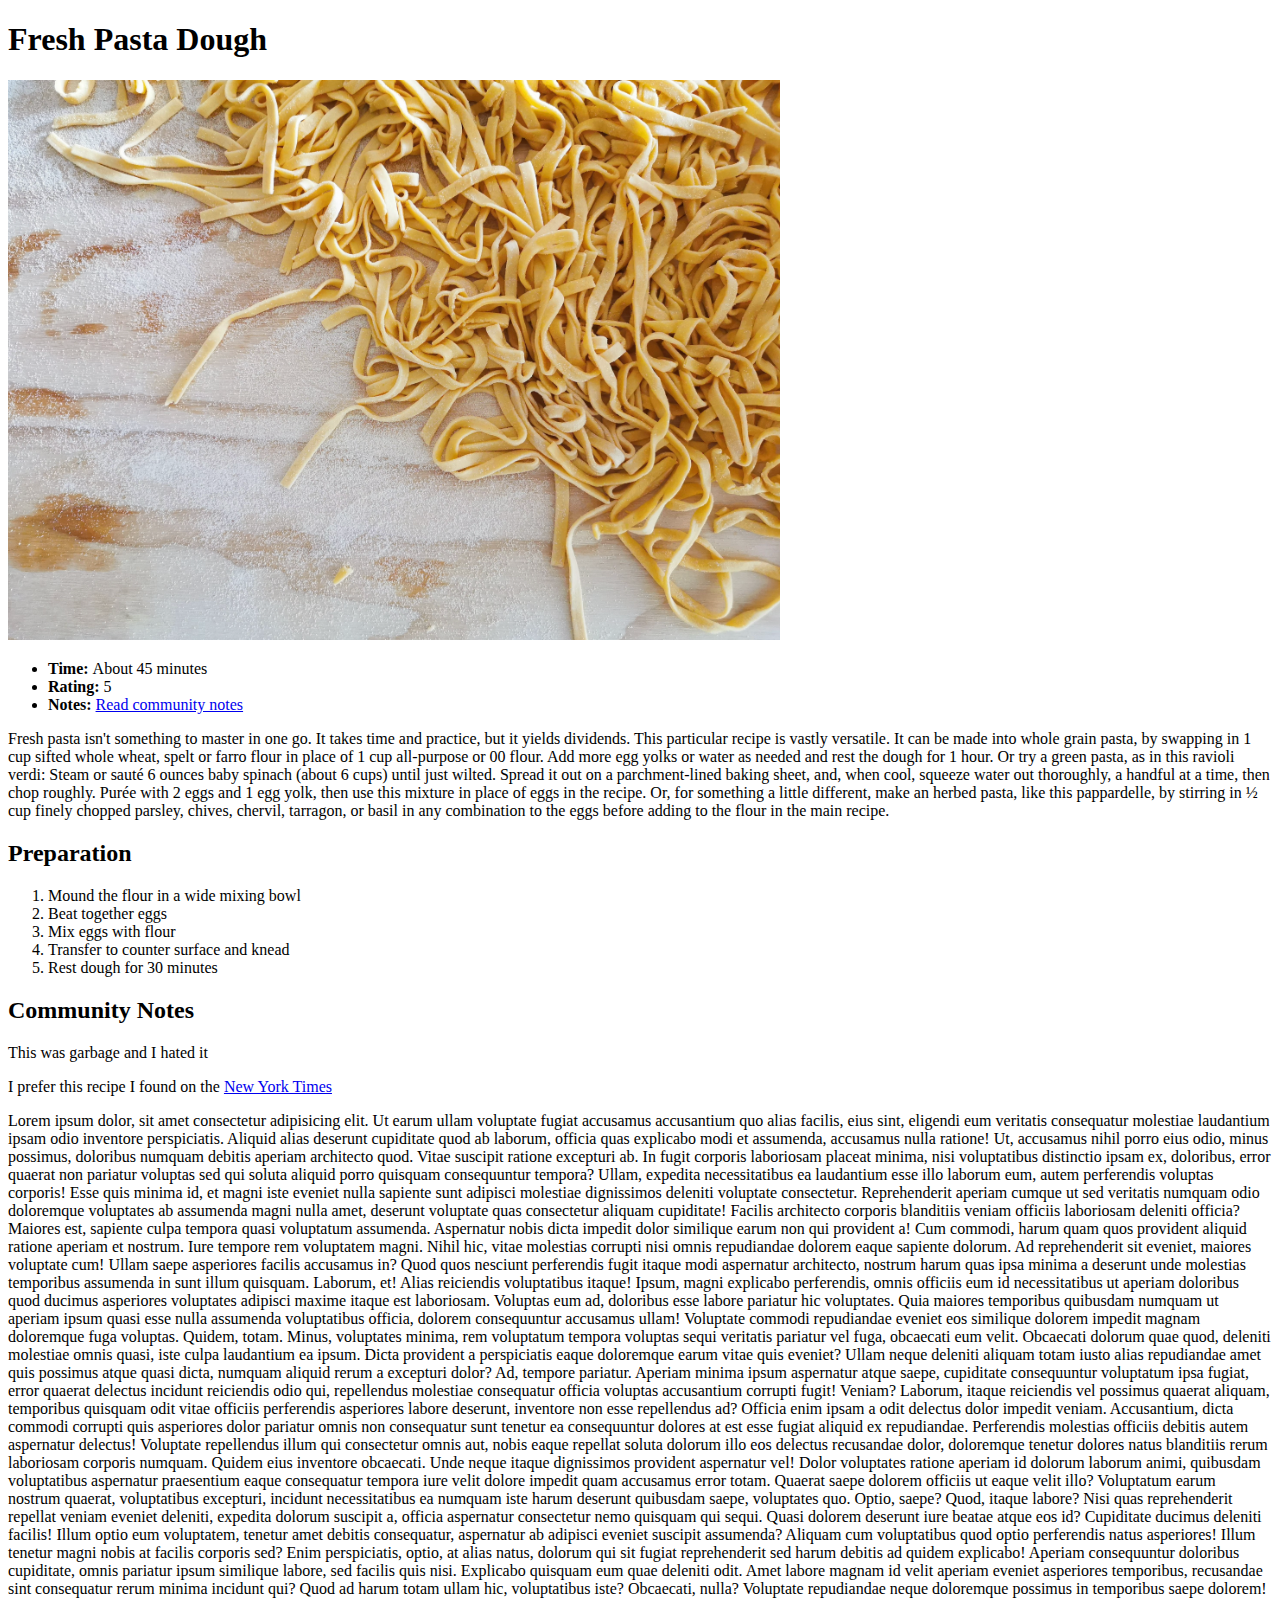
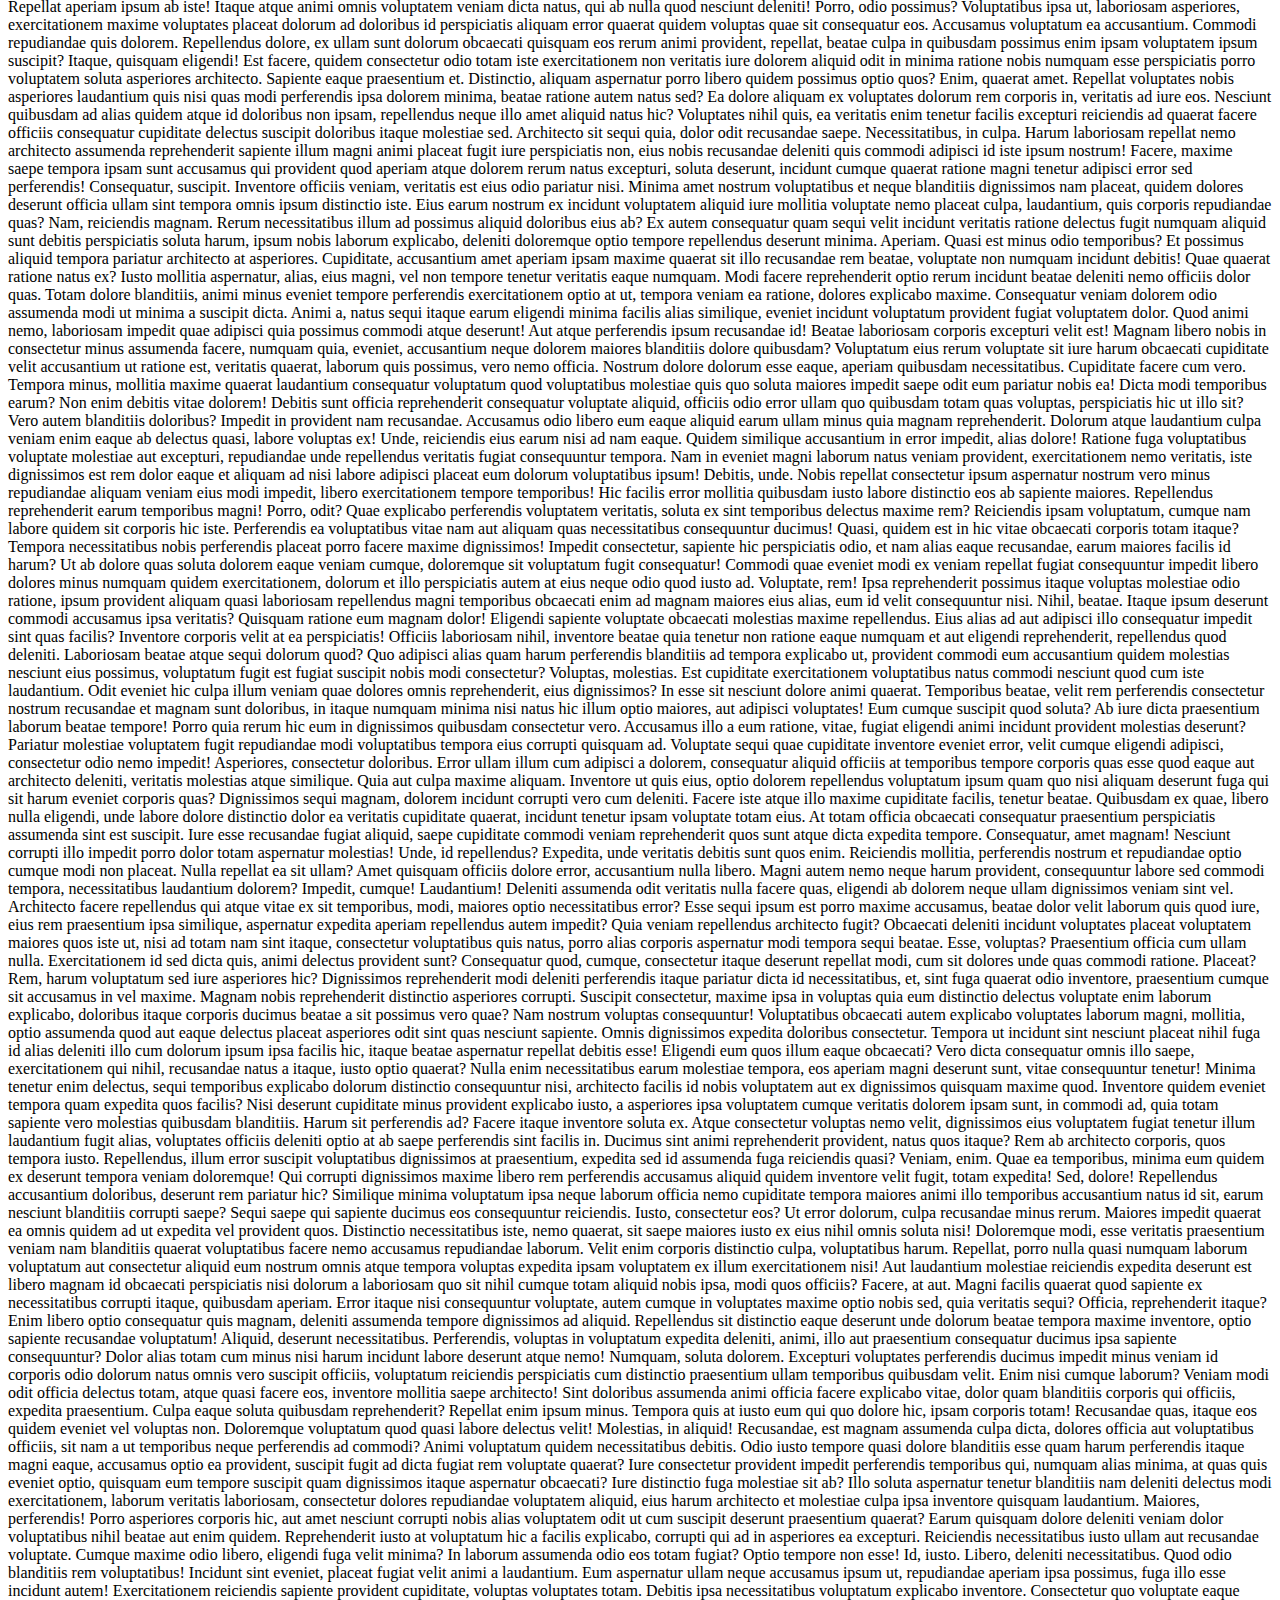
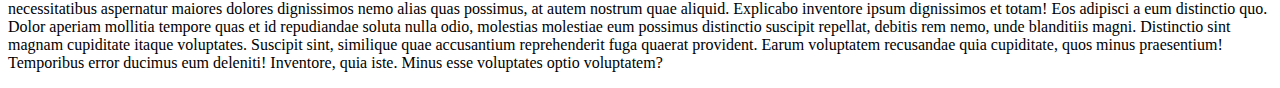
<file: pasta_only_html/index.html>
<!DOCTYPE html>
<html lang="en">
  <head>
    <meta charset="UTF-8" />
    <meta http-equiv="X-UA-Compatible" content="IE=edge" />
    <meta name="viewport" content="width=device-width, initial-scale=1.0" />
    <title>Free Pasta</title>
  </head>
  <body>
    <h1>Fresh Pasta Dough</h1>
    <img src="pasta.png" alt="pasta on the table with some flour" />
    <ul>
      <li><strong>Time: </strong>About 45 minutes</li>
      <li><strong>Rating: </strong>5</li>
      <li><strong>Notes: </strong><a href="#notes">Read community notes</a></li>
    </ul>
    <p>
      Fresh pasta isn't something to master in one go. It takes time and
      practice, but it yields dividends. This particular recipe is vastly
      versatile. It can be made into whole grain pasta, by swapping in 1 cup
      sifted whole wheat, spelt or farro flour in place of 1 cup all-purpose or
      00 flour. Add more egg yolks or water as needed and rest the dough for 1
      hour. Or try a green pasta, as in this ravioli verdi: Steam or sauté 6
      ounces baby spinach (about 6 cups) until just wilted. Spread it out on a
      parchment-lined baking sheet, and, when cool, squeeze water out
      thoroughly, a handful at a time, then chop roughly. Purée with 2 eggs and
      1 egg yolk, then use this mixture in place of eggs in the recipe. Or, for
      something a little different, make an herbed pasta, like this pappardelle,
      by stirring in ½ cup finely chopped parsley, chives, chervil, tarragon, or
      basil in any combination to the eggs before adding to the flour in the
      main recipe.
    </p>

    <h2>Preparation</h2>
    <ol>
      <li>Mound the flour in a wide mixing bowl</li>
      <li>Beat together eggs</li>
      <li>Mix eggs with flour</li>
      <li>Transfer to counter surface and knead</li>
      <li>Rest dough for 30 minutes</li>
    </ol>

    <h2 id="notes">Community Notes</h2>
    <p>This was garbage and I hated it</p>
    <p>I prefer this recipe I found on the <a href="#">New York Times</a></p>
    <p>
      Lorem ipsum dolor, sit amet consectetur adipisicing elit. Ut earum ullam
      voluptate fugiat accusamus accusantium quo alias facilis, eius sint,
      eligendi eum veritatis consequatur molestiae laudantium ipsam odio
      inventore perspiciatis. Aliquid alias deserunt cupiditate quod ab laborum,
      officia quas explicabo modi et assumenda, accusamus nulla ratione! Ut,
      accusamus nihil porro eius odio, minus possimus, doloribus numquam debitis
      aperiam architecto quod. Vitae suscipit ratione excepturi ab. In fugit
      corporis laboriosam placeat minima, nisi voluptatibus distinctio ipsam ex,
      doloribus, error quaerat non pariatur voluptas sed qui soluta aliquid
      porro quisquam consequuntur tempora? Ullam, expedita necessitatibus ea
      laudantium esse illo laborum eum, autem perferendis voluptas corporis!
      Esse quis minima id, et magni iste eveniet nulla sapiente sunt adipisci
      molestiae dignissimos deleniti voluptate consectetur. Reprehenderit
      aperiam cumque ut sed veritatis numquam odio doloremque voluptates ab
      assumenda magni nulla amet, deserunt voluptate quas consectetur aliquam
      cupiditate! Facilis architecto corporis blanditiis veniam officiis
      laboriosam deleniti officia? Maiores est, sapiente culpa tempora quasi
      voluptatum assumenda. Aspernatur nobis dicta impedit dolor similique earum
      non qui provident a! Cum commodi, harum quam quos provident aliquid
      ratione aperiam et nostrum. Iure tempore rem voluptatem magni. Nihil hic,
      vitae molestias corrupti nisi omnis repudiandae dolorem eaque sapiente
      dolorum. Ad reprehenderit sit eveniet, maiores voluptate cum! Ullam saepe
      asperiores facilis accusamus in? Quod quos nesciunt perferendis fugit
      itaque modi aspernatur architecto, nostrum harum quas ipsa minima a
      deserunt unde molestias temporibus assumenda in sunt illum quisquam.
      Laborum, et! Alias reiciendis voluptatibus itaque! Ipsum, magni explicabo
      perferendis, omnis officiis eum id necessitatibus ut aperiam doloribus
      quod ducimus asperiores voluptates adipisci maxime itaque est laboriosam.
      Voluptas eum ad, doloribus esse labore pariatur hic voluptates. Quia
      maiores temporibus quibusdam numquam ut aperiam ipsum quasi esse nulla
      assumenda voluptatibus officia, dolorem consequuntur accusamus ullam!
      Voluptate commodi repudiandae eveniet eos similique dolorem impedit magnam
      doloremque fuga voluptas. Quidem, totam. Minus, voluptates minima, rem
      voluptatum tempora voluptas sequi veritatis pariatur vel fuga, obcaecati
      eum velit. Obcaecati dolorum quae quod, deleniti molestiae omnis quasi,
      iste culpa laudantium ea ipsum. Dicta provident a perspiciatis eaque
      doloremque earum vitae quis eveniet? Ullam neque deleniti aliquam totam
      iusto alias repudiandae amet quis possimus atque quasi dicta, numquam
      aliquid rerum a excepturi dolor? Ad, tempore pariatur. Aperiam minima
      ipsum aspernatur atque saepe, cupiditate consequuntur voluptatum ipsa
      fugiat, error quaerat delectus incidunt reiciendis odio qui, repellendus
      molestiae consequatur officia voluptas accusantium corrupti fugit! Veniam?
      Laborum, itaque reiciendis vel possimus quaerat aliquam, temporibus
      quisquam odit vitae officiis perferendis asperiores labore deserunt,
      inventore non esse repellendus ad? Officia enim ipsam a odit delectus
      dolor impedit veniam. Accusantium, dicta commodi corrupti quis asperiores
      dolor pariatur omnis non consequatur sunt tenetur ea consequuntur dolores
      at est esse fugiat aliquid ex repudiandae. Perferendis molestias officiis
      debitis autem aspernatur delectus! Voluptate repellendus illum qui
      consectetur omnis aut, nobis eaque repellat soluta dolorum illo eos
      delectus recusandae dolor, doloremque tenetur dolores natus blanditiis
      rerum laboriosam corporis numquam. Quidem eius inventore obcaecati. Unde
      neque itaque dignissimos provident aspernatur vel! Dolor voluptates
      ratione aperiam id dolorum laborum animi, quibusdam voluptatibus
      aspernatur praesentium eaque consequatur tempora iure velit dolore impedit
      quam accusamus error totam. Quaerat saepe dolorem officiis ut eaque velit
      illo? Voluptatum earum nostrum quaerat, voluptatibus excepturi, incidunt
      necessitatibus ea numquam iste harum deserunt quibusdam saepe, voluptates
      quo. Optio, saepe? Quod, itaque labore? Nisi quas reprehenderit repellat
      veniam eveniet deleniti, expedita dolorum suscipit a, officia aspernatur
      consectetur nemo quisquam qui sequi. Quasi dolorem deserunt iure beatae
      atque eos id? Cupiditate ducimus deleniti facilis! Illum optio eum
      voluptatem, tenetur amet debitis consequatur, aspernatur ab adipisci
      eveniet suscipit assumenda? Aliquam cum voluptatibus quod optio
      perferendis natus asperiores! Illum tenetur magni nobis at facilis
      corporis sed? Enim perspiciatis, optio, at alias natus, dolorum qui sit
      fugiat reprehenderit sed harum debitis ad quidem explicabo! Aperiam
      consequuntur doloribus cupiditate, omnis pariatur ipsum similique labore,
      sed facilis quis nisi. Explicabo quisquam eum quae deleniti odit. Amet
      labore magnam id velit aperiam eveniet asperiores temporibus, recusandae
      sint consequatur rerum minima incidunt qui? Quod ad harum totam ullam hic,
      voluptatibus iste? Obcaecati, nulla? Voluptate repudiandae neque
      doloremque possimus in temporibus saepe dolorem! Repellat aperiam ipsum ab
      iste! Itaque atque animi omnis voluptatem veniam dicta natus, qui ab nulla
      quod nesciunt deleniti! Porro, odio possimus? Voluptatibus ipsa ut,
      laboriosam asperiores, exercitationem maxime voluptates placeat dolorum ad
      doloribus id perspiciatis aliquam error quaerat quidem voluptas quae sit
      consequatur eos. Accusamus voluptatum ea accusantium. Commodi repudiandae
      quis dolorem. Repellendus dolore, ex ullam sunt dolorum obcaecati quisquam
      eos rerum animi provident, repellat, beatae culpa in quibusdam possimus
      enim ipsam voluptatem ipsum suscipit? Itaque, quisquam eligendi! Est
      facere, quidem consectetur odio totam iste exercitationem non veritatis
      iure dolorem aliquid odit in minima ratione nobis numquam esse
      perspiciatis porro voluptatem soluta asperiores architecto. Sapiente eaque
      praesentium et. Distinctio, aliquam aspernatur porro libero quidem
      possimus optio quos? Enim, quaerat amet. Repellat voluptates nobis
      asperiores laudantium quis nisi quas modi perferendis ipsa dolorem minima,
      beatae ratione autem natus sed? Ea dolore aliquam ex voluptates dolorum
      rem corporis in, veritatis ad iure eos. Nesciunt quibusdam ad alias quidem
      atque id doloribus non ipsam, repellendus neque illo amet aliquid natus
      hic? Voluptates nihil quis, ea veritatis enim tenetur facilis excepturi
      reiciendis ad quaerat facere officiis consequatur cupiditate delectus
      suscipit doloribus itaque molestiae sed. Architecto sit sequi quia, dolor
      odit recusandae saepe. Necessitatibus, in culpa. Harum laboriosam repellat
      nemo architecto assumenda reprehenderit sapiente illum magni animi placeat
      fugit iure perspiciatis non, eius nobis recusandae deleniti quis commodi
      adipisci id iste ipsum nostrum! Facere, maxime saepe tempora ipsam sunt
      accusamus qui provident quod aperiam atque dolorem rerum natus excepturi,
      soluta deserunt, incidunt cumque quaerat ratione magni tenetur adipisci
      error sed perferendis! Consequatur, suscipit. Inventore officiis veniam,
      veritatis est eius odio pariatur nisi. Minima amet nostrum voluptatibus et
      neque blanditiis dignissimos nam placeat, quidem dolores deserunt officia
      ullam sint tempora omnis ipsum distinctio iste. Eius earum nostrum ex
      incidunt voluptatem aliquid iure mollitia voluptate nemo placeat culpa,
      laudantium, quis corporis repudiandae quas? Nam, reiciendis magnam. Rerum
      necessitatibus illum ad possimus aliquid doloribus eius ab? Ex autem
      consequatur quam sequi velit incidunt veritatis ratione delectus fugit
      numquam aliquid sunt debitis perspiciatis soluta harum, ipsum nobis
      laborum explicabo, deleniti doloremque optio tempore repellendus deserunt
      minima. Aperiam. Quasi est minus odio temporibus? Et possimus aliquid
      tempora pariatur architecto at asperiores. Cupiditate, accusantium amet
      aperiam ipsam maxime quaerat sit illo recusandae rem beatae, voluptate non
      numquam incidunt debitis! Quae quaerat ratione natus ex? Iusto mollitia
      aspernatur, alias, eius magni, vel non tempore tenetur veritatis eaque
      numquam. Modi facere reprehenderit optio rerum incidunt beatae deleniti
      nemo officiis dolor quas. Totam dolore blanditiis, animi minus eveniet
      tempore perferendis exercitationem optio at ut, tempora veniam ea ratione,
      dolores explicabo maxime. Consequatur veniam dolorem odio assumenda modi
      ut minima a suscipit dicta. Animi a, natus sequi itaque earum eligendi
      minima facilis alias similique, eveniet incidunt voluptatum provident
      fugiat voluptatem dolor. Quod animi nemo, laboriosam impedit quae adipisci
      quia possimus commodi atque deserunt! Aut atque perferendis ipsum
      recusandae id! Beatae laboriosam corporis excepturi velit est! Magnam
      libero nobis in consectetur minus assumenda facere, numquam quia, eveniet,
      accusantium neque dolorem maiores blanditiis dolore quibusdam? Voluptatum
      eius rerum voluptate sit iure harum obcaecati cupiditate velit accusantium
      ut ratione est, veritatis quaerat, laborum quis possimus, vero nemo
      officia. Nostrum dolore dolorum esse eaque, aperiam quibusdam
      necessitatibus. Cupiditate facere cum vero. Tempora minus, mollitia maxime
      quaerat laudantium consequatur voluptatum quod voluptatibus molestiae quis
      quo soluta maiores impedit saepe odit eum pariatur nobis ea! Dicta modi
      temporibus earum? Non enim debitis vitae dolorem! Debitis sunt officia
      reprehenderit consequatur voluptate aliquid, officiis odio error ullam quo
      quibusdam totam quas voluptas, perspiciatis hic ut illo sit? Vero autem
      blanditiis doloribus? Impedit in provident nam recusandae. Accusamus odio
      libero eum eaque aliquid earum ullam minus quia magnam reprehenderit.
      Dolorum atque laudantium culpa veniam enim eaque ab delectus quasi, labore
      voluptas ex! Unde, reiciendis eius earum nisi ad nam eaque. Quidem
      similique accusantium in error impedit, alias dolore! Ratione fuga
      voluptatibus voluptate molestiae aut excepturi, repudiandae unde
      repellendus veritatis fugiat consequuntur tempora. Nam in eveniet magni
      laborum natus veniam provident, exercitationem nemo veritatis, iste
      dignissimos est rem dolor eaque et aliquam ad nisi labore adipisci placeat
      eum dolorum voluptatibus ipsum! Debitis, unde. Nobis repellat consectetur
      ipsum aspernatur nostrum vero minus repudiandae aliquam veniam eius modi
      impedit, libero exercitationem tempore temporibus! Hic facilis error
      mollitia quibusdam iusto labore distinctio eos ab sapiente maiores.
      Repellendus reprehenderit earum temporibus magni! Porro, odit? Quae
      explicabo perferendis voluptatem veritatis, soluta ex sint temporibus
      delectus maxime rem? Reiciendis ipsam voluptatum, cumque nam labore quidem
      sit corporis hic iste. Perferendis ea voluptatibus vitae nam aut aliquam
      quas necessitatibus consequuntur ducimus! Quasi, quidem est in hic vitae
      obcaecati corporis totam itaque? Tempora necessitatibus nobis perferendis
      placeat porro facere maxime dignissimos! Impedit consectetur, sapiente hic
      perspiciatis odio, et nam alias eaque recusandae, earum maiores facilis id
      harum? Ut ab dolore quas soluta dolorem eaque veniam cumque, doloremque
      sit voluptatum fugit consequatur! Commodi quae eveniet modi ex veniam
      repellat fugiat consequuntur impedit libero dolores minus numquam quidem
      exercitationem, dolorum et illo perspiciatis autem at eius neque odio quod
      iusto ad. Voluptate, rem! Ipsa reprehenderit possimus itaque voluptas
      molestiae odio ratione, ipsum provident aliquam quasi laboriosam
      repellendus magni temporibus obcaecati enim ad magnam maiores eius alias,
      eum id velit consequuntur nisi. Nihil, beatae. Itaque ipsum deserunt
      commodi accusamus ipsa veritatis? Quisquam ratione eum magnam dolor!
      Eligendi sapiente voluptate obcaecati molestias maxime repellendus. Eius
      alias ad aut adipisci illo consequatur impedit sint quas facilis?
      Inventore corporis velit at ea perspiciatis! Officiis laboriosam nihil,
      inventore beatae quia tenetur non ratione eaque numquam et aut eligendi
      reprehenderit, repellendus quod deleniti. Laboriosam beatae atque sequi
      dolorum quod? Quo adipisci alias quam harum perferendis blanditiis ad
      tempora explicabo ut, provident commodi eum accusantium quidem molestias
      nesciunt eius possimus, voluptatum fugit est fugiat suscipit nobis modi
      consectetur? Voluptas, molestias. Est cupiditate exercitationem
      voluptatibus natus commodi nesciunt quod cum iste laudantium. Odit eveniet
      hic culpa illum veniam quae dolores omnis reprehenderit, eius dignissimos?
      In esse sit nesciunt dolore animi quaerat. Temporibus beatae, velit rem
      perferendis consectetur nostrum recusandae et magnam sunt doloribus, in
      itaque numquam minima nisi natus hic illum optio maiores, aut adipisci
      voluptates! Eum cumque suscipit quod soluta? Ab iure dicta praesentium
      laborum beatae tempore! Porro quia rerum hic eum in dignissimos quibusdam
      consectetur vero. Accusamus illo a eum ratione, vitae, fugiat eligendi
      animi incidunt provident molestias deserunt? Pariatur molestiae voluptatem
      fugit repudiandae modi voluptatibus tempora eius corrupti quisquam ad.
      Voluptate sequi quae cupiditate inventore eveniet error, velit cumque
      eligendi adipisci, consectetur odio nemo impedit! Asperiores, consectetur
      doloribus. Error ullam illum cum adipisci a dolorem, consequatur aliquid
      officiis at temporibus tempore corporis quas esse quod eaque aut
      architecto deleniti, veritatis molestias atque similique. Quia aut culpa
      maxime aliquam. Inventore ut quis eius, optio dolorem repellendus
      voluptatum ipsum quam quo nisi aliquam deserunt fuga qui sit harum eveniet
      corporis quas? Dignissimos sequi magnam, dolorem incidunt corrupti vero
      cum deleniti. Facere iste atque illo maxime cupiditate facilis, tenetur
      beatae. Quibusdam ex quae, libero nulla eligendi, unde labore dolore
      distinctio dolor ea veritatis cupiditate quaerat, incidunt tenetur ipsam
      voluptate totam eius. At totam officia obcaecati consequatur praesentium
      perspiciatis assumenda sint est suscipit. Iure esse recusandae fugiat
      aliquid, saepe cupiditate commodi veniam reprehenderit quos sunt atque
      dicta expedita tempore. Consequatur, amet magnam! Nesciunt corrupti illo
      impedit porro dolor totam aspernatur molestias! Unde, id repellendus?
      Expedita, unde veritatis debitis sunt quos enim. Reiciendis mollitia,
      perferendis nostrum et repudiandae optio cumque modi non placeat. Nulla
      repellat ea sit ullam? Amet quisquam officiis dolore error, accusantium
      nulla libero. Magni autem nemo neque harum provident, consequuntur labore
      sed commodi tempora, necessitatibus laudantium dolorem? Impedit, cumque!
      Laudantium! Deleniti assumenda odit veritatis nulla facere quas, eligendi
      ab dolorem neque ullam dignissimos veniam sint vel. Architecto facere
      repellendus qui atque vitae ex sit temporibus, modi, maiores optio
      necessitatibus error? Esse sequi ipsum est porro maxime accusamus, beatae
      dolor velit laborum quis quod iure, eius rem praesentium ipsa similique,
      aspernatur expedita aperiam repellendus autem impedit? Quia veniam
      repellendus architecto fugit? Obcaecati deleniti incidunt voluptates
      placeat voluptatem maiores quos iste ut, nisi ad totam nam sint itaque,
      consectetur voluptatibus quis natus, porro alias corporis aspernatur modi
      tempora sequi beatae. Esse, voluptas? Praesentium officia cum ullam nulla.
      Exercitationem id sed dicta quis, animi delectus provident sunt?
      Consequatur quod, cumque, consectetur itaque deserunt repellat modi, cum
      sit dolores unde quas commodi ratione. Placeat? Rem, harum voluptatum sed
      iure asperiores hic? Dignissimos reprehenderit modi deleniti perferendis
      itaque pariatur dicta id necessitatibus, et, sint fuga quaerat odio
      inventore, praesentium cumque sit accusamus in vel maxime. Magnam nobis
      reprehenderit distinctio asperiores corrupti. Suscipit consectetur, maxime
      ipsa in voluptas quia eum distinctio delectus voluptate enim laborum
      explicabo, doloribus itaque corporis ducimus beatae a sit possimus vero
      quae? Nam nostrum voluptas consequuntur! Voluptatibus obcaecati autem
      explicabo voluptates laborum magni, mollitia, optio assumenda quod aut
      eaque delectus placeat asperiores odit sint quas nesciunt sapiente. Omnis
      dignissimos expedita doloribus consectetur. Tempora ut incidunt sint
      nesciunt placeat nihil fuga id alias deleniti illo cum dolorum ipsum ipsa
      facilis hic, itaque beatae aspernatur repellat debitis esse! Eligendi eum
      quos illum eaque obcaecati? Vero dicta consequatur omnis illo saepe,
      exercitationem qui nihil, recusandae natus a itaque, iusto optio quaerat?
      Nulla enim necessitatibus earum molestiae tempora, eos aperiam magni
      deserunt sunt, vitae consequuntur tenetur! Minima tenetur enim delectus,
      sequi temporibus explicabo dolorum distinctio consequuntur nisi,
      architecto facilis id nobis voluptatem aut ex dignissimos quisquam maxime
      quod. Inventore quidem eveniet tempora quam expedita quos facilis? Nisi
      deserunt cupiditate minus provident explicabo iusto, a asperiores ipsa
      voluptatem cumque veritatis dolorem ipsam sunt, in commodi ad, quia totam
      sapiente vero molestias quibusdam blanditiis. Harum sit perferendis ad?
      Facere itaque inventore soluta ex. Atque consectetur voluptas nemo velit,
      dignissimos eius voluptatem fugiat tenetur illum laudantium fugit alias,
      voluptates officiis deleniti optio at ab saepe perferendis sint facilis
      in. Ducimus sint animi reprehenderit provident, natus quos itaque? Rem ab
      architecto corporis, quos tempora iusto. Repellendus, illum error suscipit
      voluptatibus dignissimos at praesentium, expedita sed id assumenda fuga
      reiciendis quasi? Veniam, enim. Quae ea temporibus, minima eum quidem ex
      deserunt tempora veniam doloremque! Qui corrupti dignissimos maxime libero
      rem perferendis accusamus aliquid quidem inventore velit fugit, totam
      expedita! Sed, dolore! Repellendus accusantium doloribus, deserunt rem
      pariatur hic? Similique minima voluptatum ipsa neque laborum officia nemo
      cupiditate tempora maiores animi illo temporibus accusantium natus id sit,
      earum nesciunt blanditiis corrupti saepe? Sequi saepe qui sapiente ducimus
      eos consequuntur reiciendis. Iusto, consectetur eos? Ut error dolorum,
      culpa recusandae minus rerum. Maiores impedit quaerat ea omnis quidem ad
      ut expedita vel provident quos. Distinctio necessitatibus iste, nemo
      quaerat, sit saepe maiores iusto ex eius nihil omnis soluta nisi!
      Doloremque modi, esse veritatis praesentium veniam nam blanditiis quaerat
      voluptatibus facere nemo accusamus repudiandae laborum. Velit enim
      corporis distinctio culpa, voluptatibus harum. Repellat, porro nulla quasi
      numquam laborum voluptatum aut consectetur aliquid eum nostrum omnis atque
      tempora voluptas expedita ipsam voluptatem ex illum exercitationem nisi!
      Aut laudantium molestiae reiciendis expedita deserunt est libero magnam id
      obcaecati perspiciatis nisi dolorum a laboriosam quo sit nihil cumque
      totam aliquid nobis ipsa, modi quos officiis? Facere, at aut. Magni
      facilis quaerat quod sapiente ex necessitatibus corrupti itaque, quibusdam
      aperiam. Error itaque nisi consequuntur voluptate, autem cumque in
      voluptates maxime optio nobis sed, quia veritatis sequi? Officia,
      reprehenderit itaque? Enim libero optio consequatur quis magnam, deleniti
      assumenda tempore dignissimos ad aliquid. Repellendus sit distinctio eaque
      deserunt unde dolorum beatae tempora maxime inventore, optio sapiente
      recusandae voluptatum! Aliquid, deserunt necessitatibus. Perferendis,
      voluptas in voluptatum expedita deleniti, animi, illo aut praesentium
      consequatur ducimus ipsa sapiente consequuntur? Dolor alias totam cum
      minus nisi harum incidunt labore deserunt atque nemo! Numquam, soluta
      dolorem. Excepturi voluptates perferendis ducimus impedit minus veniam id
      corporis odio dolorum natus omnis vero suscipit officiis, voluptatum
      reiciendis perspiciatis cum distinctio praesentium ullam temporibus
      quibusdam velit. Enim nisi cumque laborum? Veniam modi odit officia
      delectus totam, atque quasi facere eos, inventore mollitia saepe
      architecto! Sint doloribus assumenda animi officia facere explicabo vitae,
      dolor quam blanditiis corporis qui officiis, expedita praesentium. Culpa
      eaque soluta quibusdam reprehenderit? Repellat enim ipsum minus. Tempora
      quis at iusto eum qui quo dolore hic, ipsam corporis totam! Recusandae
      quas, itaque eos quidem eveniet vel voluptas non. Doloremque voluptatum
      quod quasi labore delectus velit! Molestias, in aliquid! Recusandae, est
      magnam assumenda culpa dicta, dolores officia aut voluptatibus officiis,
      sit nam a ut temporibus neque perferendis ad commodi? Animi voluptatum
      quidem necessitatibus debitis. Odio iusto tempore quasi dolore blanditiis
      esse quam harum perferendis itaque magni eaque, accusamus optio ea
      provident, suscipit fugit ad dicta fugiat rem voluptate quaerat? Iure
      consectetur provident impedit perferendis temporibus qui, numquam alias
      minima, at quas quis eveniet optio, quisquam eum tempore suscipit quam
      dignissimos itaque aspernatur obcaecati? Iure distinctio fuga molestiae
      sit ab? Illo soluta aspernatur tenetur blanditiis nam deleniti delectus
      modi exercitationem, laborum veritatis laboriosam, consectetur dolores
      repudiandae voluptatem aliquid, eius harum architecto et molestiae culpa
      ipsa inventore quisquam laudantium. Maiores, perferendis! Porro asperiores
      corporis hic, aut amet nesciunt corrupti nobis alias voluptatem odit ut
      cum suscipit deserunt praesentium quaerat? Earum quisquam dolore deleniti
      veniam dolor voluptatibus nihil beatae aut enim quidem. Reprehenderit
      iusto at voluptatum hic a facilis explicabo, corrupti qui ad in asperiores
      ea excepturi. Reiciendis necessitatibus iusto ullam aut recusandae
      voluptate. Cumque maxime odio libero, eligendi fuga velit minima? In
      laborum assumenda odio eos totam fugiat? Optio tempore non esse! Id,
      iusto. Libero, deleniti necessitatibus. Quod odio blanditiis rem
      voluptatibus! Incidunt sint eveniet, placeat fugiat velit animi a
      laudantium. Eum aspernatur ullam neque accusamus ipsum ut, repudiandae
      aperiam ipsa possimus, fuga illo esse incidunt autem! Exercitationem
      reiciendis sapiente provident cupiditate, voluptas voluptates totam.
      Debitis ipsa necessitatibus voluptatum explicabo inventore. Consectetur
      quo voluptate eaque necessitatibus aspernatur maiores dolores dignissimos
      nemo alias quas possimus, at autem nostrum quae aliquid. Explicabo
      inventore ipsum dignissimos et totam! Eos adipisci a eum distinctio quo.
      Dolor aperiam mollitia tempore quas et id repudiandae soluta nulla odio,
      molestias molestiae eum possimus distinctio suscipit repellat, debitis rem
      nemo, unde blanditiis magni. Distinctio sint magnam cupiditate itaque
      voluptates. Suscipit sint, similique quae accusantium reprehenderit fuga
      quaerat provident. Earum voluptatem recusandae quia cupiditate, quos minus
      praesentium! Temporibus error ducimus eum deleniti! Inventore, quia iste.
      Minus esse voluptates optio voluptatem?
    </p>
  </body>
</html>
</file>
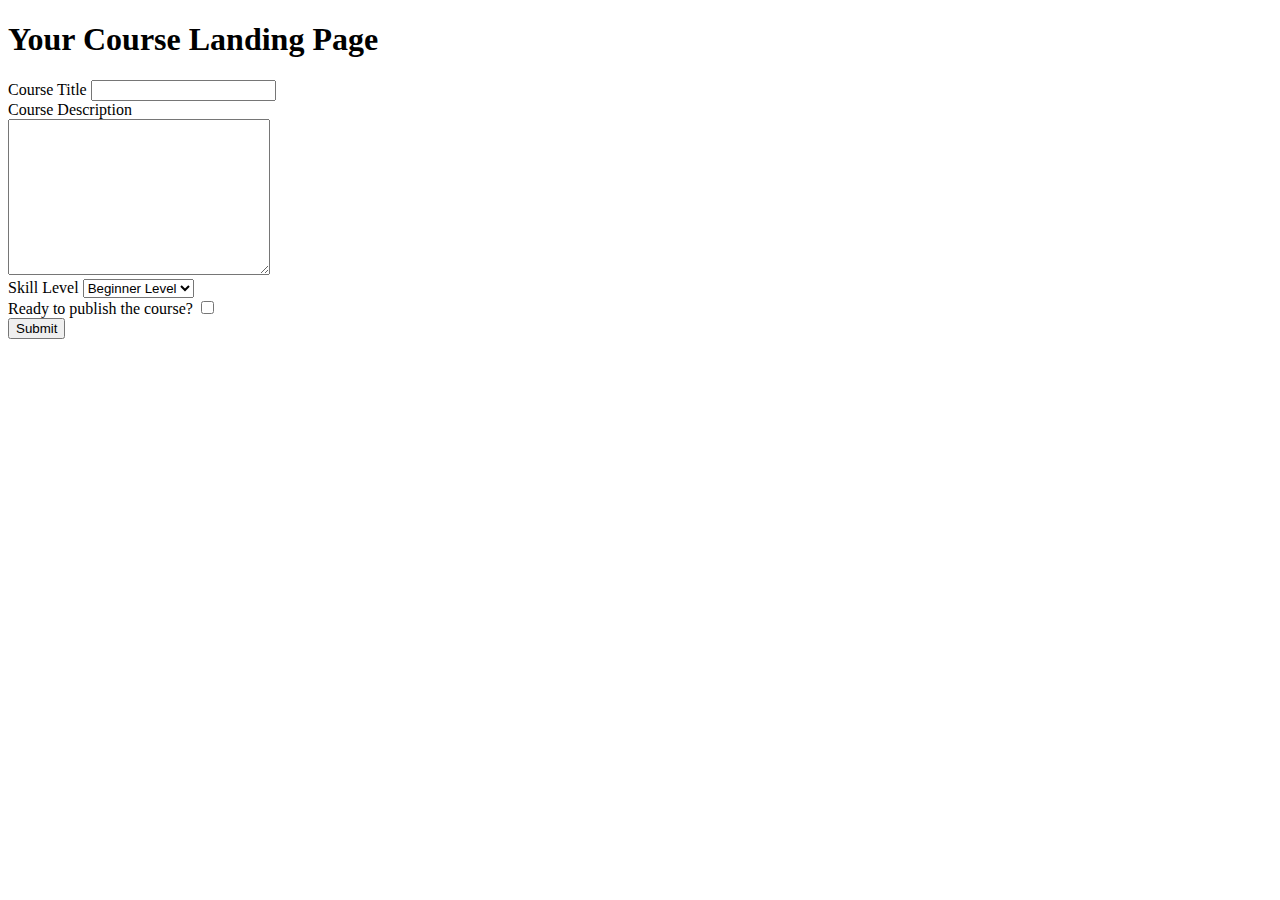
<file: pasta_only_html/form.html>
<!DOCTYPE html>
<html lang="en">
  <head>
    <meta charset="UTF-8" />
    <meta http-equiv="X-UA-Compatible" content="IE=edge" />
    <meta name="viewport" content="width=device-width, initial-scale=1.0" />
    <title>Form</title>
  </head>
  <body>
    <h1>Your Course Landing Page</h1>
    <form action="/name" method="get">
      <div>
        <label for="title">Course Title</label>
        <input type="text" name="title" id="title" required />
      </div>

      <div>
        <div><label for="des">Course Description</label></div>
        <textarea name="des" id="des" cols="30" rows="10"></textarea>
      </div>

      <div>
        <label for="level">Skill Level</label>
        <select name="level" id="level">
          <option value="beginner">Beginner Level</option>
          <option value="medium">Medium Level</option>
          <option value="pro">Pro Level</option>
        </select>
      </div>

      <div>
        <label for="publish">Ready to publish the course?</label>
        <input type="checkbox" name="publish" id="publish" />
      </div>

      <button>Submit</button>
    </form>
  </body>
</html>
</file>
